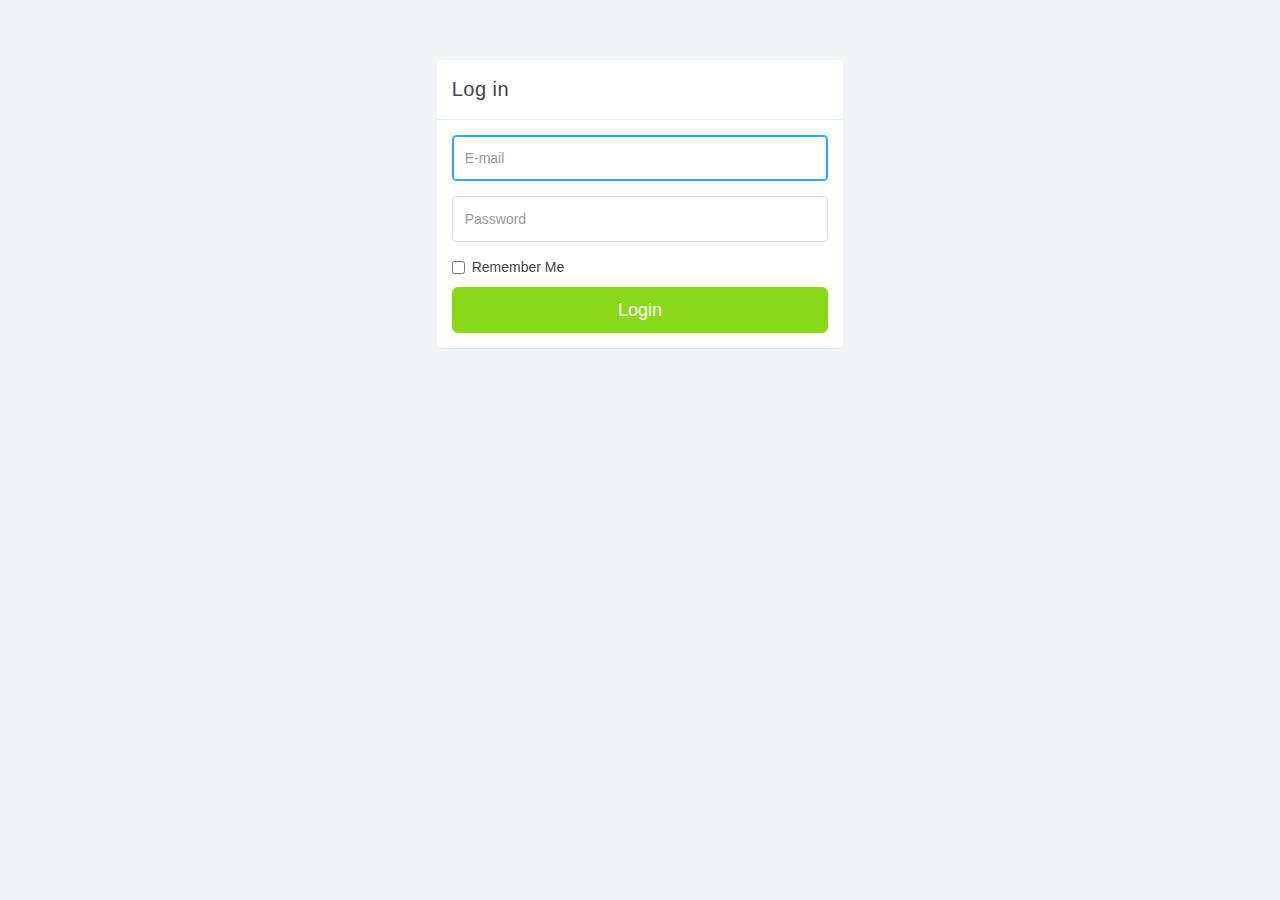
<file: index2.html>
<!DOCTYPE html>
<html>
<head>
	<meta charset="utf-8">
	<meta name="viewport" content="width=device-width, initial-scale=1">
	<title>Lumino - Login</title>
	<link href="css/bootstrap.min.css" rel="stylesheet">
	<link href="css/datepicker3.css" rel="stylesheet">
	<link href="css/styles.css" rel="stylesheet">
	<!--[if lt IE 9]>
	<script src="js/html5shiv.js"></script>
	<script src="js/respond.min.js"></script>
	<![endif]-->
</head>
<body>
	<div class="row">
		<div class="col-xs-10 col-xs-offset-1 col-sm-8 col-sm-offset-2 col-md-4 col-md-offset-4">
			<div class="login-panel panel panel-default">
				<div class="panel-heading">Log in</div>
				<div class="panel-body">
					<form action="login_pros.php" method="post">
						<fieldset>
							<div class="form-group">
								<input class="form-control" placeholder="E-mail" name="id" type="text" autofocus="">
							</div>
							<div class="form-group">
								<input class="form-control" placeholder="Password" name="pass" type="password" value="">
							</div>
							<div class="checkbox">
								<label>
									<input name="remember" type="checkbox" value="Remember Me">Remember Me
								</label>
							</div>
							 <button type="submit" class="btn btn-lg btn-success btn-block" name="submit">Login</button>
					</form>
				</div>
			</div>
		</div><!-- /.col-->
	</div><!-- /.row -->	
	

<script src="js/jquery-1.11.1.min.js"></script>
	<script src="js/bootstrap.min.js"></script>
</body>
</html>
</file>
<file: css/styles.css>
body {
  background: #f1f4f7;
  padding-top: 60px;
  font-size: 14px;
  color: #444444;
  font-family: "Montserrat", "Helvetica Neue", Helvetica, Arial, sans-serif; }

p {
  color: #777; }

a, a:hover, a:focus {
  color: #30a5ff; }

h1, h2, h3, h4, h5, h6 {
  color: #444444; }

h1 {
  font-weight: 300;
  font-size: 40px; }

h2 {
  font-weight: 300;
  margin-bottom: 20px; }

h3, h4 {
  font-weight: 300; }

.large {
  font-size: 2em; }

.text-muted {
  color: #c5c7cc; }

.color-gray {
  color: #444444; }

.color-blue {
  color: #30a5ff; }

.color-teal {
  color: #1ebfae; }

.color-orange {
  color: #ffb53e; }

.color-red {
  color: #f9243f; }

.no-padding {
  padding: 0;
  margin: 0; }

.fa-xl {
  font-size: 2em; }

input.form-control {
  border: 1px solid #ddd;
  box-shadow: none;
  height: 46px; }

.bootstrap-table input.form-control {
  height: 34px; }

.input-group-btn .btn {
  height: 46px; }

.form-control:focus {
  border: 1px solid #30a5ff;
  outline: 0;
  box-shadow: inset 0px 0px 0px 1px #30a5ff; }

.has-success .form-control, .has-success .form-control:focus {
  border: 1px solid #8ad919; }

.has-warning .form-control, .has-warning .form-control:focus {
  border: 1px solid #ffb53e; }

.has-error .form-control, .has-error .form-control:focus {
  border: 1px solid #f9243f; }

.navbar-custom {
  background: #222;
  height: 60px; }

.navbar-header .navbar-brand {
  color: #fff;
  font-size: 20px;
  text-transform: uppercase;
  font-weight: 500;
  height: 60px;
  padding-top: 18px; }

.navbar-header .navbar-brand span {
  color: #30a5ff; }

.navbar-toggle {
  background: rgba(255, 255, 255, 0.1);
  padding: 12px;
  margin-top: 10px; }

.navbar-toggle:hover {
  background: rgba(255, 255, 255, 0.05); }

.icon-bar {
  background: #fff; }

.dropdown {
  background: rgba(255, 255, 255, 0.1);
  float: left;
  margin: 10px 8px;
  padding: 0px;
  border-radius: 4px; }

.dropdown a.dropdown-toggle {
  color: #fff;
  height: 40px;
  width: 40px;
  padding-top: 11px;
  padding-left: 9px; }

.dropdown:hover {
  color: #fff;
  background: rgba(255, 255, 255, 0.2); }

.dropdown .label {
  top: -4px;
  left: 22px;
  padding-top: 4px;
  padding-bottom: 4px;
  position: absolute;
  border-radius: 9999px; }

.navbar-top-links li:last-child {
  margin-right: 15px; }

.nav > li > a:hover, .nav > li > a:focus, .nav .open > a, .nav .open > a:hover, .nav .open > a:focus {
  text-decoration: none;
  background-color: rgba(255, 255, 255, 0.2);
  background: none; }

.dropdown-messages {
  border: 1px solid #fff;
  width: 360px;
  background: rgba(255, 255, 255, 0.9);
  color: #444;
  font-size: 0.9em; }

.dropdown-messages img {
  margin: 5px 10px;
  float: left; }

.dropdown-messages .message-body {
  margin: 5px;
  float: left;
  width: 280px; }

.dropdown small {
  color: #999; }

.dropdown em {
  margin: 0 5px; }

.dropdown-menu > li > a {
  padding: 5px 10px; }

.dropdown-menu li .message-body a {
  color: #444; }

.dropdown-menu li a:hover {
  color: #30a5ff;
  text-decoration: none;
  background: none; }

.divider, .clear {
  clear: both; }

.dropdown-alerts {
  border: 1px solid #fff;
  width: 260px;
  background: rgba(255, 255, 255, 0.9);
  color: #444;
  font-size: 0.9em; }

.all-button a {
  text-align: center;
  color: #444;
  font-size: 12px;
  text-transform: uppercase;
  display: block; }

a.btn:hover, button:hover {
  opacity: 0.8; }

a.btn:active, button:active {
  box-shadow: inset 0px 0px 500px rgba(0, 0, 0, 0.1);
  opacity: 1; }

.btn-default, .btn-default:hover, .btn-default:focus, .btn-default:active, .btn-default.active, .open > .dropdown-toggle.btn-default, .btn-default.disabled, .btn-default[disabled], fieldset[disabled] .btn-default, .btn-default.disabled:hover, .btn-default[disabled]:hover, fieldset[disabled] .btn-default:hover, .btn-default.disabled:focus, .btn-default[disabled]:focus, fieldset[disabled] .btn-default:focus, .btn-default.disabled:active, .btn-default[disabled]:active, fieldset[disabled] .btn-default:active, .btn-default.disabled.active, .btn-default[disabled].active, fieldset[disabled] .btn-default.active {
  background-color: #e9ecf2;
  border-color: #e9ecf2;
  color: #1b3548; }

.btn-primary, .btn-primary:hover, .btn-primary:focus, .btn-primary:active, .btn-primary.active, .open > .dropdown-toggle.btn-primary, .btn-primary.disabled, .btn-primary[disabled], fieldset[disabled] .btn-primary, .btn-primary.disabled:hover, .btn-primary[disabled]:hover, fieldset[disabled] .btn-primary:hover, .btn-primary.disabled:focus, .btn-primary[disabled]:focus, fieldset[disabled] .btn-primary:focus, .btn-primary.disabled:active, .btn-primary[disabled]:active, fieldset[disabled] .btn-primary:active, .btn-primary.disabled.active, .btn-primary[disabled].active, fieldset[disabled] .btn-primary.active {
  background-color: #30a5ff;
  border-color: #30a5ff; }

.btn-success, .btn-success:hover, .btn-success:focus, .btn-success:active, .btn-success.active, .open > .dropdown-toggle.btn-success, .btn-success.disabled, .btn-success[disabled], fieldset[disabled] .btn-success, .btn-success.disabled:hover, .btn-success[disabled]:hover, fieldset[disabled] .btn-success:hover, .btn-success.disabled:focus, .btn-success[disabled]:focus, fieldset[disabled] .btn-success:focus, .btn-success.disabled:active, .btn-success[disabled]:active, fieldset[disabled] .btn-success:active, .btn-success.disabled.active, .btn-success[disabled].active, fieldset[disabled] .btn-success.active {
  background-color: #8ad919;
  border-color: #8ad919; }

.btn-warning, .btn-warning:hover, .btn-warning:focus, .btn-warning:active, .btn-warning.active, .open > .dropdown-toggle.btn-warning, .btn-warning.disabled, .btn-warning[disabled], fieldset[disabled] .btn-warning, .btn-warning.disabled:hover, .btn-warning[disabled]:hover, fieldset[disabled] .btn-warning:hover, .btn-warning.disabled:focus, .btn-warning[disabled]:focus, fieldset[disabled] .btn-warning:focus, .btn-warning.disabled:active, .btn-warning[disabled]:active, fieldset[disabled] .btn-warning:active, .btn-warning.disabled.active, .btn-warning[disabled].active, fieldset[disabled] .btn-warning.active {
  background-color: #ffb53e;
  border-color: #ffb53e; }

.btn-danger, .btn-danger:hover, .btn-danger:focus, .btn-danger:active, .btn-danger.active, .open > .dropdown-toggle.btn-danger, .btn-danger.disabled, .btn-danger[disabled], fieldset[disabled] .btn-danger, .btn-danger.disabled:hover, .btn-danger[disabled]:hover, fieldset[disabled] .btn-danger:hover, .btn-danger.disabled:focus, .btn-danger[disabled]:focus, fieldset[disabled] .btn-danger:focus, .btn-danger.disabled:active, .btn-danger[disabled]:active, fieldset[disabled] .btn-danger:active, .btn-danger.disabled.active, .btn-danger[disabled].active, fieldset[disabled] .btn-danger.active {
  background-color: #f9243f;
  border-color: #f9243f; }

.btn-link, .page-link, .text-primary {
  color: #30a5ff !important; }

.btn-link:focus, .btn-link:hover, .page-link:focus, .page-link:hover, a.text-primary:focus, a.text-primary:hover {
  color: #50b3ff !important; }

.bg-primary {
  color: #1b3548;
  background-color: #e9ecf2; }

a.bg-primary:hover {
  background-color: #e9ecf2; }

.bg-success, .bg-green {
  color: #fff;
  background-color: #8ad919; }

a.bg-success:hover, a.bg-green:hover {
  background-color: #8ad919; }

.bg-success a, .bg-green a {
  color: rgba(255, 255, 255, 0.75); }

.bg-teal {
  color: #fff;
  background-color: #1ebfae; }

a.bg-teal:hover {
  background-color: #1ebfae; }

.bg-teal a {
  color: rgba(255, 255, 255, 0.75); }

.bg-info, .bg-blue {
  color: #fff;
  background-color: #30a5ff; }

a.bg-info:hover, a.bg-blue:hover {
  background-color: #30a5ff; }

.bg-info a, .bg-blue a {
  color: rgba(255, 255, 255, 0.75); }

.bg-warning, .bg-orange {
  color: #fff;
  background-color: #ffb53e; }

a.bg-warning:hover, a.bg-orange:hover {
  background-color: #ffb53e; }

.bg-warning a, .bg-orange a {
  color: rgba(255, 255, 255, 0.75); }

.bg-danger, .bg-red {
  color: #fff;
  background-color: #f9243f; }

a.bg-danger:hover, a.bg-red:hover {
  background-color: #f9243f; }

.bg-danger a, .bg-red a {
  color: rgba(255, 255, 255, 0.75); }

a.label:hover, a.label:focus {
  color: #fff;
  text-decoration: none;
  cursor: pointer; }

.label:empty {
  display: none; }

.btn .label {
  position: relative;
  top: -1px; }

.label-default {
  background-color: #777; }

.label-default[href]:hover, .label-default[href]:focus {
  background-color: #5e5e5e; }

.label-primary {
  color: #1b3548;
  background-color: #e9ecf2; }

.label-primary[href]:hover, .label-primary[href]:focus {
  background-color: #e9ecf2; }

.label-success {
  background-color: #8ad919; }

.label-success[href]:hover, .label-success[href]:focus {
  background-color: #8ad919; }

.label-info {
  background-color: #30a5ff; }

.label-info[href]:hover, .label-info[href]:focus {
  background-color: #30a5ff; }

.label-warning {
  background-color: #ffb53e; }

.label-warning[href]:hover, .label-warning[href]:focus {
  background-color: #ec971f; }

.label-danger {
  background-color: #f9243f; }

.label-danger[href]:hover, .label-danger[href]:focus {
  background-color: #f9243f; }

.panel {
  border: 0; }

.panel-container {
  padding-top: 20px; }

.panel-heading .fa-toggle-up, .panel-heading .fa-toggle-down {
  font-size: 17px; }

.panel-primary > .panel-heading {
  background-color: #30a5ff;
  color: #fff;
  border: none; }

.panel-success > .panel-heading {
  background-color: #8ad919;
  color: #fff;
  border: none; }

.panel-info > .panel-heading {
  background-color: #30a5ff;
  color: #fff;
  border: none; }

.panel-warning > .panel-heading {
  background-color: #ffb53e;
  color: #fff;
  border: none; }

.panel-danger > .panel-heading {
  background-color: #f9243f;
  color: #fff;
  border: none; }

.panel-primary .panel-settings, .panel-primary .panel-toggle, .panel-success .panel-settings, .panel-success .panel-toggle, .panel-info .panel-settings, .panel-info .panel-toggle, .panel-warning .panel-settings, .panel-warning .panel-toggle, .panel-danger .panel-settings, .panel-danger .panel-toggle {
  border: none;
  color: #fff;
  background-color: rgba(255, 255, 255, 0.2); }

.panel-primary .panel-settings:hover, .panel-primary .panel-toggle:hover, .panel-success .panel-settings:hover, .panel-success .panel-toggle:hover, .panel-info .panel-settings:hover, .panel-info .panel-toggle:hover, .panel-warning .panel-settings:hover, .panel-warning .panel-toggle:hover, .panel-danger .panel-settings:hover, .panel-danger .panel-toggle:hover {
  border: none;
  color: #fff;
  background-color: rgba(255, 255, 255, 0.4); }

.panel-blue {
  background: #30a5ff;
  color: #fff; }

.panel-teal {
  background: #1ebfae;
  color: #fff; }

.panel-orange {
  background: #ffb53e;
  color: #fff; }

.panel-red {
  background: #f9243f;
  color: #fff; }

.dark-overlay {
  background: rgba(0, 0, 0, 0.05); }

.panel-blue p, .panel-teal p, .panel-orange p, .panel-red p {
  color: rgba(255, 255, 255, 0.75); }

.panel-heading {
  font-size: 20px;
  font-weight: 300;
  letter-spacing: 0.025em;
  height: 60px;
  line-height: 38px; }

.panel-default .panel-heading {
  background: #fff;
  border-bottom: 1px solid #e9ecf2;
  color: #444444; }

.panel-footer {
  background: #fff;
  border-top: 1px solid #e9ecf2; }

.panel-widget {
  padding: 10px 0;
  position: relative;
  box-shadow: none;
  border-radius: 0;
  background: none;
  text-align: center;
  color: #333; }

.panel-widget .panel-footer {
  border: 0;
  text-align: center; }

.panel-footer .input-group {
  padding: 0px;
  margin: 0 -5px; }

.panel-footer .input-group-btn:last-child > .btn, .panel-footer .input-group-btn:last-child > .btn-group {
  margin: 0; }

.panel-widget .panel-footer a {
  color: #999; }

.panel-widget .panel-footer a:hover {
  color: #666;
  text-decoration: none; }

.panel-widget .text-muted {
  margin-top: -6px;
  text-transform: uppercase;
  font-weight: bold;
  font-size: 0.8em; }

.panel-widget .large {
  color: #373b45;
  font-size: 3em; }

.panel-settings {
  list-style: none;
  padding: 0;
  margin: 0; }

.panel-settings .dropdown a.dropdown-toggle, .panel-settings a {
  padding: 0;
  background: none;
  color: #7c7c7c; }

.panel-settings a, .panel-toggle {
  width: 40px;
  padding: 2px 0 0 0; }

.panel-settings:hover, .panel-toggle:hover, .panel-settings .dropdown a.dropdown-toggle:hover, .panel-settings:active, .panel-toggle:active, .panel-settings .dropdown a.dropdown-toggle:active, .panel-settings:focus, .panel-toggle:focus, .panel-settings .dropdown a.dropdown-toggle:focus {
  background: #f1f4f7;
  color: #444444; }

.panel-settings, .panel-toggle {
  display: inline-block;
  margin: -1px -5px 0 15px !important;
  border-radius: 4px;
  text-align: center;
  border: 1px solid #e9ecf2;
  color: #7c7c7c;
  background: #fff;
  width: 42px; }

.panel-settings {
  width: 42px;
  border-top-right-radius: 4px;
  border-bottom-right-radius: 4px; }

.panel-settings li.dropdown {
  margin: 0;
  padding: 0; }

.dropdown-settings {
  border: 1px solid #fff;
  width: 220px;
  font-size: 0.9em;
  padding: 0; }

.dropdown-settings li {
  list-style: none;
  padding: 0 10px;
  width: 220px;
  height: 26px;
  line-height: 26px; }

.dropdown-settings .divider {
  margin: 7px 0; }

.dropdown-settings li a {
  padding: 0;
  margin: 0;
  display: inline-block;
  width: 100%;
  color: #444444; }

.clickable {
  cursor: pointer; }

.panel-heading span {
  margin: 0px;
  font-size: 14px; }

.panel-button-tab-right {
  margin-left: 4px !important;
  border-top-left-radius: 0;
  border-bottom-left-radius: 0; }

.panel-button-tab-left {
  border-top-right-radius: 0;
  border-bottom-right-radius: 0; }

.border-top {
  border-top: 1px solid #dadbda; }

.border-right {
  border-right: 1px solid #dadbda; }

.border-bottom {
  border-bottom: 1px solid #dadbda; }

.border-left {
  border-left: 1px solid #dadbda; }

.panel .border-top, .panel .border-right, .panel .border-bottom, .panel .border-left {
  border-color: #e9ecf2; }

.article {
  padding: 10px 0; }

.article:first-child {
  padding: 0 0 10px 0; }

.article h4 {
  margin-bottom: 10px; }

.article .date {
  text-align: center;
  margin: 5px auto;
  display: block; }

.article .date .text-muted {
  margin-top: -5px; }

.timeline {
  list-style: none;
  padding: 20px 0 20px;
  position: relative; }

.timeline:before {
  top: 0;
  bottom: 0;
  position: absolute;
  content: " ";
  width: 2px;
  background-color: #e9ecf2;
  left: 25px;
  margin-right: -1.5px; }

.timeline > li {
  margin-bottom: 20px;
  position: relative; }

.timeline > li:before, .timeline > li:after {
  content: " ";
  display: table; }

.timeline > li:after {
  clear: both; }

.timeline > li > .timeline-panel {
  width: calc( 100% - 65px );
  float: right;
  border: 1px solid #edeeed;
  border-radius: 2px;
  padding: 10px 20px;
  position: relative;
  box-shadow: none; }

.timeline > li > .timeline-panel:before {
  position: absolute;
  top: 26px;
  left: -11px;
  display: inline-block;
  border-top: 11px solid transparent;
  border-right: 11px solid #edeeed;
  border-left: 0 solid #edeeed;
  border-bottom: 11px solid transparent;
  content: " "; }

.timeline > li > .timeline-panel:after {
  position: absolute;
  top: 27px;
  left: -10px;
  display: inline-block;
  border-top: 10px solid transparent;
  border-right: 10px solid #fff;
  border-left: 0 solid #fff;
  border-bottom: 10px solid transparent;
  content: " "; }

.timeline > li > .timeline-badge {
  color: #fff;
  width: 46px;
  height: 46px;
  line-height: 51px;
  font-size: 1.4em;
  text-align: center;
  position: absolute;
  top: 16px;
  left: 0px;
  margin-right: -25px;
  background-color: #999999;
  z-index: 100;
  border-radius: 9999px; }

.timeline-badge.primary {
  background-color: #30a5ff !important; }

.timeline-badge.success {
  background-color: #8ad919 !important; }

.timeline-badge.warning {
  background-color: #ffb53e !important; }

.timeline-badge.danger {
  background-color: #f9243f !important; }

.timeline-badge.info {
  background-color: #30a5ff !important; }

.progress {
  height: 12px;
  margin-bottom: 20px;
  overflow: hidden;
  background-color: #f2f3f2;
  border-radius: 4px;
  -webkit-box-shadow: inset 0 1px 2px rgba(0, 0, 0, 0.1);
  box-shadow: inset 0 1px 2px rgba(0, 0, 0, 0.1); }

.progress-bar {
  float: left;
  width: 0;
  height: 100%;
  font-size: 12px;
  line-height: 20px;
  color: #fff;
  text-align: center;
  background-color: #30a5ff;
  box-shadow: inset 0 -1px 0 rgba(0, 0, 0, 0.1);
  -webkit-transition: width .6s ease;
  transition: width .6s ease; }

.progress-bar-success {
  background-color: #8ad919;
  background-image: none; }

.progress-bar-info, .progress-bar-blue {
  background-color: #30a5ff;
  background-image: none; }

.progress-bar-warning, .progress-bar-orange {
  background-color: #ffb53e;
  background-image: none; }

.progress-bar-danger, .progress-bar-red {
  background-color: #f9243f;
  background-image: none; }

.progress-bar-teal {
  background-color: #1ebfae;
  background-image: none; }

.jumbotron {
  background: #fff;
  border-bottom: 1px solid #e9ecf2;
  color: #444444; }

.panel .tabs {
  margin: 0;
  padding: 0; }

.nav-tabs {
  background: #f2f3f2;
  border: 0; }

.nav-tabs li a:hover {
  background: #fff; }

.nav-tabs li a, .nav-tabs li a:hover, .nav-tabs li.active a, .nav-tabs li.active a:hover {
  border: 0;
  padding: 15px 20px; }

.nav-tabs li.active a {
  color: #30a5ff; }

.nav-tabs li a {
  color: #999; }

.nav-pills {
  padding: 15px;
  padding-bottom: 0; }

.nav-pills li a, .nav-pills li a:hover, .nav-pills li.active a, .nav-pills li.active a:hover {
  border: 0;
  padding: 7px 15px; }

.nav-pills li.active a, .nav-pills li.active a:hover {
  background: #30a5ff; }

.tab-content {
  padding: 15px; }

.navbar {
  border: 0; }

.navbar input {
  border: 0;
  background: #444;
  color: #fff; }

.navbar input:focus {
  color: #fff;
  background: #555;
  border: 1px solid #30a5ff;
  outline: 0;
  box-shadow: inset 0px 0px 0px 1px #30a5ff; }

.user-menu {
  display: inline-block;
  margin-top: 14px;
  margin-right: 10px;
  float: right;
  list-style: none;
  padding: 0; }

.user-menu a {
  color: #fff; }

.user-menu a:hover, .user-menu a:focus {
  text-decoration: none; }

.sidebar {
  display: block;
  padding: 0;
  display: none;
  box-shadow: none;
  background: #fff; }

.sidebar ul {
  margin: 20px 0px; }

.sidebar form {
  padding: 10px 0 0 0;
  margin: 10px 10px 20px 10px; }

@media (min-width: 768px) {
  .sidebar {
    display: block;
    position: fixed;
    top: 60px;
    bottom: 0;
    left: 0;
    z-index: 1000;
    display: block;
    margin: 0;
    padding: 0;
    overflow-x: hidden;
    overflow-y: auto; }

  .navbar-header {
    width: 100%; } }
.sidebar ul.nav a:hover, .sidebar ul.nav li.parent ul li a:hover {
  text-decoration: none;
  background-color: #30a5ff;
  color: #fff; }

.sidebar ul.nav .active a, .sidebar ul.nav li.parent a.active, .sidebar ul.nav .active > a:hover, .sidebar ul.nav li.parent a.active:hover, .sidebar ul.nav .active > a:focus, .sidebar ul.nav li.parent a.active:focus {
  color: #fff;
  background-color: #30a5ff; }

.sidebar ul.nav ul, .sidebar ul.nav ul li {
  list-style: none;
  list-style-type: none; }

.sidebar ul.nav li a {
  height: 50px;
  font-size: 15px;
  line-height: 2em;
  color: #444444; }

.sidebar ul.nav ul.children {
  width: auto;
  padding: 0;
  margin: 0;
  background: #f9f9f9; }

.sidebar ul.nav ul.children li a {
  height: 40px;
  background: #f1f4f7;
  color: #444444; }

.sidebar ul.nav li.current a {
  background-color: #30a5ff;
  color: #fff !important; }

.sidebar ul.nav li.parent ul li a {
  border: none;
  display: block;
  padding-left: 30px;
  line-height: 40px;
  border-radius: 0; }

.sidebar ul.nav li.divider {
  border-bottom: 1px solid rgba(255, 255, 255, 0.1);
  margin: 0px 0; }

.profile-sidebar {
  padding: 10px 0;
  border-bottom: 1px solid #e9ecf2; }

.indicator {
  width: 10px;
  height: 10px;
  display: inline-block;
  border-radius: 9999px;
  margin-right: 5px; }

.profile-userpic img {
  float: left;
  margin: 10px 0px 0px 15px;
  width: 50px;
  height: 50px;
  border-radius: 9999px !important; }

.profile-usertitle {
  float: left;
  text-align: left;
  margin: 10px 0 0 12px; }

.profile-usertitle-name {
  font-size: 20px;
  margin-bottom: 0px; }

.profile-usertitle-status {
  text-transform: uppercase;
  color: #AAA;
  font-size: 12px;
  font-weight: 600;
  margin-bottom: 15px; }

.breadcrumb {
  border-radius: 0;
  padding: 10px 15px 10px 15px;
  background: #e9ecf2;
  margin: 0; }

h1.page-header {
  margin-top: 20px;
  border-bottom: 0; }

.main-chart {
  background: #fff; }

.easypiechart-panel {
  text-align: center;
  padding: 1px 0;
  margin-bottom: 20px; }

.placeholder h2 {
  margin-bottom: 0px; }

.donut {
  width: 100%; }

.easypiechart {
  position: relative;
  text-align: center;
  width: 120px;
  height: 120px;
  margin: 20px auto 10px auto; }

.easypiechart .percent {
  display: block;
  position: absolute;
  font-size: 26px;
  top: 38px;
  width: 120px; }

#easypiechart-blue .percent {
  color: #30a5ff; }

#easypiechart-teal .percent {
  color: #1ebfae; }

#easypiechart-orange .percent {
  color: #ffb53e; }

#easypiechart-red .percent {
  color: #ef4040; }

#calendar, .datepicker-inline {
  width: 100%; }

#calendar table {
  width: 100%; }

.datepicker-switch {
  font-size: 16px;
  height: 46px !important; }

.datepicker table tr td.old, .datepicker table tr td.new {
  color: #c5c7cc; }

.datepicker table tr td {
  padding: 10px !important; }

.datepicker table tr td.active, .datepicker table tr td.active:hover, .datepicker table tr td.active.disabled, .datepicker table tr td.active.disabled:hover, .datepicker table tr td.active:hover, .datepicker table tr td.active:hover:hover, .datepicker table tr td.active.disabled:hover, .datepicker table tr td.active.disabled:hover:hover, .datepicker table tr td.active:focus, .datepicker table tr td.active:hover:focus, .datepicker table tr td.active.disabled:focus, .datepicker table tr td.active.disabled:hover:focus, .datepicker table tr td.active:active, .datepicker table tr td.active:hover:active, .datepicker table tr td.active.disabled:active, .datepicker table tr td.active.disabled:hover:active, .datepicker table tr td.active.active, .datepicker table tr td.active:hover.active, .datepicker table tr td.active.disabled.active, .datepicker table tr td.active.disabled:hover.active, .open .dropdown-toggle.datepicker table tr td.active, .open .dropdown-toggle.datepicker table tr td.active:hover, .open .dropdown-toggle.datepicker table tr td.active.disabled, .open .dropdown-toggle.datepicker table tr td.active.disabled:hover {
  color: #ffffff;
  background-color: #30a5ff;
  text-shadow: none;
  border-color: #285e8e; }

.datepicker table tr td span:hover, .datepicker thead tr:first-child th:hover, .datepicker tfoot tr th:hover, .datepicker table tr td.day:hover, .datepicker table tr td.day.focused {
  background: rgba(0, 0, 0, 0.05); }

.todo-list {
  padding: 0;
  margin: -15px;
  background: #fff;
  color: #444444; }

.todo-list .checkbox input[type=checkbox] {
  margin: 0; }

.todo-list .checkbox {
  display: inline-block;
  margin: 0px; }

.panel-body input[type=checkbox]:checked + label {
  text-decoration: line-through;
  color: #777; }

.todo-list-item {
  list-style: none;
  line-height: 0.9;
  padding: 14px 15px 8px 15px; }

.todo-list-item:hover, a.todo-list-item:focus {
  text-decoration: none;
  background-color: #f6f6f6; }

.todo-list .fa-trash {
  color: #444444; }

.todo-list .fa-trash:hover {
  color: #ef4040; }

.chat .panel-body ul {
  list-style: none;
  margin: -15px;
  padding: 15px; }

.chat .panel-body ul li {
  margin-bottom: 10px;
  padding: 15px 5px;
  border-bottom: 1px solid #e9ecf2; }

.chat ul li.left .chat-body {
  margin-left: 80px; }

.chat ul li.right .chat-body {
  margin-right: 80px; }

.chat ul li .chat-body p {
  margin: 0; }

.chat .panel-body {
  overflow-y: scroll;
  height: 300px; }

.chat-body small {
  margin-left: 5px; }

.table {
  background: #fff; }

.fixed-table-container {
  border: 1px solid #e9ecf2; }

.fixed-table-container thead th {
  background: #f7f7f8;
  border-color: #ddd;
  color: #444444;
  font-weight: 300;
  font-size: 16px; }

.fixed-table-container tbody td {
  border: 1px solid #e9ecf2; }

.fixed-table-container tbody td:last-child {
  border-right: none; }

.table > thead > tr > th {
  border-bottom: 1px solid #e6e7e8;
  vertical-align: middle;
  height: 50px; }

.fixed-table-pagination .pagination {
  margin-top: 10px;
  margin-bottom: 0px; }

.fixed-table-pagination .pagination-detail {
  margin-top: 20px; }
  
p.back-link {
  text-align: center;
  margin-bottom: 20px;
  font-size: 12px;
  text-transform: uppercase; }
</file>
<file: css/datepicker3.css>
/*!
 * Datepicker for Bootstrap
 *
 * Copyright 2012 Stefan Petre
 * Improvements by Andrew Rowls
 * Licensed under the Apache License v2.0
 * http://www.apache.org/licenses/LICENSE-2.0
 *
 */
.datepicker {
  padding: 4px;
  border-radius: 4px;
  direction: ltr;
  /*.dow {
		border-top: 1px solid #ddd !important;
	}*/
}
.datepicker-inline {
  width: 220px;
}
.datepicker.datepicker-rtl {
  direction: rtl;
}
.datepicker.datepicker-rtl table tr td span {
  float: right;
}
.datepicker-dropdown {
  top: 0;
  left: 0;
}
.datepicker-dropdown:before {
  content: '';
  display: inline-block;
  border-left: 7px solid transparent;
  border-right: 7px solid transparent;
  border-bottom: 7px solid #ccc;
  border-top: 0;
  border-bottom-color: rgba(0, 0, 0, 0.2);
  position: absolute;
}
.datepicker-dropdown:after {
  content: '';
  display: inline-block;
  border-left: 6px solid transparent;
  border-right: 6px solid transparent;
  border-bottom: 6px solid #fff;
  border-top: 0;
  position: absolute;
}
.datepicker-dropdown.datepicker-orient-left:before {
  left: 6px;
}
.datepicker-dropdown.datepicker-orient-left:after {
  left: 7px;
}
.datepicker-dropdown.datepicker-orient-right:before {
  right: 6px;
}
.datepicker-dropdown.datepicker-orient-right:after {
  right: 7px;
}
.datepicker-dropdown.datepicker-orient-top:before {
  top: -7px;
}
.datepicker-dropdown.datepicker-orient-top:after {
  top: -6px;
}
.datepicker-dropdown.datepicker-orient-bottom:before {
  bottom: -7px;
  border-bottom: 0;
  border-top: 7px solid #999;
}
.datepicker-dropdown.datepicker-orient-bottom:after {
  bottom: -6px;
  border-bottom: 0;
  border-top: 6px solid #fff;
}
.datepicker > div {
  display: none;
}
.datepicker.days div.datepicker-days {
  display: block;
}
.datepicker.months div.datepicker-months {
  display: block;
}
.datepicker.years div.datepicker-years {
  display: block;
}
.datepicker table {
  margin: 0;
  -webkit-touch-callout: none;
  -webkit-user-select: none;
  -khtml-user-select: none;
  -moz-user-select: none;
  -ms-user-select: none;
  user-select: none;
}
.datepicker table tr td,
.datepicker table tr th {
  text-align: center;
  width: 30px;
  height: 30px;
  border-radius: 4px;
  border: none;
}
.table-striped .datepicker table tr td,
.table-striped .datepicker table tr th {
  background-color: transparent;
}
.datepicker table tr td.day:hover,
.datepicker table tr td.day.focused {
  background: #eeeeee;
  cursor: pointer;
}
.datepicker table tr td.old,
.datepicker table tr td.new {
  color: #999999;
}
.datepicker table tr td.disabled,
.datepicker table tr td.disabled:hover {
  background: none;
  color: #999999;
  cursor: default;
}
.datepicker table tr td.today,
.datepicker table tr td.today:hover,
.datepicker table tr td.today.disabled,
.datepicker table tr td.today.disabled:hover {
  color: #000000;
  background-color: #ffdb99;
  border-color: #ffb733;
}
.datepicker table tr td.today:hover,
.datepicker table tr td.today:hover:hover,
.datepicker table tr td.today.disabled:hover,
.datepicker table tr td.today.disabled:hover:hover,
.datepicker table tr td.today:focus,
.datepicker table tr td.today:hover:focus,
.datepicker table tr td.today.disabled:focus,
.datepicker table tr td.today.disabled:hover:focus,
.datepicker table tr td.today:active,
.datepicker table tr td.today:hover:active,
.datepicker table tr td.today.disabled:active,
.datepicker table tr td.today.disabled:hover:active,
.datepicker table tr td.today.active,
.datepicker table tr td.today:hover.active,
.datepicker table tr td.today.disabled.active,
.datepicker table tr td.today.disabled:hover.active,
.open .dropdown-toggle.datepicker table tr td.today,
.open .dropdown-toggle.datepicker table tr td.today:hover,
.open .dropdown-toggle.datepicker table tr td.today.disabled,
.open .dropdown-toggle.datepicker table tr td.today.disabled:hover {
  color: #000000;
  background-color: #ffcd70;
  border-color: #f59e00;
}
.datepicker table tr td.today:active,
.datepicker table tr td.today:hover:active,
.datepicker table tr td.today.disabled:active,
.datepicker table tr td.today.disabled:hover:active,
.datepicker table tr td.today.active,
.datepicker table tr td.today:hover.active,
.datepicker table tr td.today.disabled.active,
.datepicker table tr td.today.disabled:hover.active,
.open .dropdown-toggle.datepicker table tr td.today,
.open .dropdown-toggle.datepicker table tr td.today:hover,
.open .dropdown-toggle.datepicker table tr td.today.disabled,
.open .dropdown-toggle.datepicker table tr td.today.disabled:hover {
  background-image: none;
}
.datepicker table tr td.today.disabled,
.datepicker table tr td.today:hover.disabled,
.datepicker table tr td.today.disabled.disabled,
.datepicker table tr td.today.disabled:hover.disabled,
.datepicker table tr td.today[disabled],
.datepicker table tr td.today:hover[disabled],
.datepicker table tr td.today.disabled[disabled],
.datepicker table tr td.today.disabled:hover[disabled],
fieldset[disabled] .datepicker table tr td.today,
fieldset[disabled] .datepicker table tr td.today:hover,
fieldset[disabled] .datepicker table tr td.today.disabled,
fieldset[disabled] .datepicker table tr td.today.disabled:hover,
.datepicker table tr td.today.disabled:hover,
.datepicker table tr td.today:hover.disabled:hover,
.datepicker table tr td.today.disabled.disabled:hover,
.datepicker table tr td.today.disabled:hover.disabled:hover,
.datepicker table tr td.today[disabled]:hover,
.datepicker table tr td.today:hover[disabled]:hover,
.datepicker table tr td.today.disabled[disabled]:hover,
.datepicker table tr td.today.disabled:hover[disabled]:hover,
fieldset[disabled] .datepicker table tr td.today:hover,
fieldset[disabled] .datepicker table tr td.today:hover:hover,
fieldset[disabled] .datepicker table tr td.today.disabled:hover,
fieldset[disabled] .datepicker table tr td.today.disabled:hover:hover,
.datepicker table tr td.today.disabled:focus,
.datepicker table tr td.today:hover.disabled:focus,
.datepicker table tr td.today.disabled.disabled:focus,
.datepicker table tr td.today.disabled:hover.disabled:focus,
.datepicker table tr td.today[disabled]:focus,
.datepicker table tr td.today:hover[disabled]:focus,
.datepicker table tr td.today.disabled[disabled]:focus,
.datepicker table tr td.today.disabled:hover[disabled]:focus,
fieldset[disabled] .datepicker table tr td.today:focus,
fieldset[disabled] .datepicker table tr td.today:hover:focus,
fieldset[disabled] .datepicker table tr td.today.disabled:focus,
fieldset[disabled] .datepicker table tr td.today.disabled:hover:focus,
.datepicker table tr td.today.disabled:active,
.datepicker table tr td.today:hover.disabled:active,
.datepicker table tr td.today.disabled.disabled:active,
.datepicker table tr td.today.disabled:hover.disabled:active,
.datepicker table tr td.today[disabled]:active,
.datepicker table tr td.today:hover[disabled]:active,
.datepicker table tr td.today.disabled[disabled]:active,
.datepicker table tr td.today.disabled:hover[disabled]:active,
fieldset[disabled] .datepicker table tr td.today:active,
fieldset[disabled] .datepicker table tr td.today:hover:active,
fieldset[disabled] .datepicker table tr td.today.disabled:active,
fieldset[disabled] .datepicker table tr td.today.disabled:hover:active,
.datepicker table tr td.today.disabled.active,
.datepicker table tr td.today:hover.disabled.active,
.datepicker table tr td.today.disabled.disabled.active,
.datepicker table tr td.today.disabled:hover.disabled.active,
.datepicker table tr td.today[disabled].active,
.datepicker table tr td.today:hover[disabled].active,
.datepicker table tr td.today.disabled[disabled].active,
.datepicker table tr td.today.disabled:hover[disabled].active,
fieldset[disabled] .datepicker table tr td.today.active,
fieldset[disabled] .datepicker table tr td.today:hover.active,
fieldset[disabled] .datepicker table tr td.today.disabled.active,
fieldset[disabled] .datepicker table tr td.today.disabled:hover.active {
  background-color: #ffdb99;
  border-color: #ffb733;
}
.datepicker table tr td.today:hover:hover {
  color: #000;
}
.datepicker table tr td.today.active:hover {
  color: #fff;
}
.datepicker table tr td.range,
.datepicker table tr td.range:hover,
.datepicker table tr td.range.disabled,
.datepicker table tr td.range.disabled:hover {
  background: #eeeeee;
  border-radius: 0;
}
.datepicker table tr td.range.today,
.datepicker table tr td.range.today:hover,
.datepicker table tr td.range.today.disabled,
.datepicker table tr td.range.today.disabled:hover {
  color: #000000;
  background-color: #f7ca77;
  border-color: #f1a417;
  border-radius: 0;
}
.datepicker table tr td.range.today:hover,
.datepicker table tr td.range.today:hover:hover,
.datepicker table tr td.range.today.disabled:hover,
.datepicker table tr td.range.today.disabled:hover:hover,
.datepicker table tr td.range.today:focus,
.datepicker table tr td.range.today:hover:focus,
.datepicker table tr td.range.today.disabled:focus,
.datepicker table tr td.range.today.disabled:hover:focus,
.datepicker table tr td.range.today:active,
.datepicker table tr td.range.today:hover:active,
.datepicker table tr td.range.today.disabled:active,
.datepicker table tr td.range.today.disabled:hover:active,
.datepicker table tr td.range.today.active,
.datepicker table tr td.range.today:hover.active,
.datepicker table tr td.range.today.disabled.active,
.datepicker table tr td.range.today.disabled:hover.active,
.open .dropdown-toggle.datepicker table tr td.range.today,
.open .dropdown-toggle.datepicker table tr td.range.today:hover,
.open .dropdown-toggle.datepicker table tr td.range.today.disabled,
.open .dropdown-toggle.datepicker table tr td.range.today.disabled:hover {
  color: #000000;
  background-color: #f4bb51;
  border-color: #bf800c;
}
.datepicker table tr td.range.today:active,
.datepicker table tr td.range.today:hover:active,
.datepicker table tr td.range.today.disabled:active,
.datepicker table tr td.range.today.disabled:hover:active,
.datepicker table tr td.range.today.active,
.datepicker table tr td.range.today:hover.active,
.datepicker table tr td.range.today.disabled.active,
.datepicker table tr td.range.today.disabled:hover.active,
.open .dropdown-toggle.datepicker table tr td.range.today,
.open .dropdown-toggle.datepicker table tr td.range.today:hover,
.open .dropdown-toggle.datepicker table tr td.range.today.disabled,
.open .dropdown-toggle.datepicker table tr td.range.today.disabled:hover {
  background-image: none;
}
.datepicker table tr td.range.today.disabled,
.datepicker table tr td.range.today:hover.disabled,
.datepicker table tr td.range.today.disabled.disabled,
.datepicker table tr td.range.today.disabled:hover.disabled,
.datepicker table tr td.range.today[disabled],
.datepicker table tr td.range.today:hover[disabled],
.datepicker table tr td.range.today.disabled[disabled],
.datepicker table tr td.range.today.disabled:hover[disabled],
fieldset[disabled] .datepicker table tr td.range.today,
fieldset[disabled] .datepicker table tr td.range.today:hover,
fieldset[disabled] .datepicker table tr td.range.today.disabled,
fieldset[disabled] .datepicker table tr td.range.today.disabled:hover,
.datepicker table tr td.range.today.disabled:hover,
.datepicker table tr td.range.today:hover.disabled:hover,
.datepicker table tr td.range.today.disabled.disabled:hover,
.datepicker table tr td.range.today.disabled:hover.disabled:hover,
.datepicker table tr td.range.today[disabled]:hover,
.datepicker table tr td.range.today:hover[disabled]:hover,
.datepicker table tr td.range.today.disabled[disabled]:hover,
.datepicker table tr td.range.today.disabled:hover[disabled]:hover,
fieldset[disabled] .datepicker table tr td.range.today:hover,
fieldset[disabled] .datepicker table tr td.range.today:hover:hover,
fieldset[disabled] .datepicker table tr td.range.today.disabled:hover,
fieldset[disabled] .datepicker table tr td.range.today.disabled:hover:hover,
.datepicker table tr td.range.today.disabled:focus,
.datepicker table tr td.range.today:hover.disabled:focus,
.datepicker table tr td.range.today.disabled.disabled:focus,
.datepicker table tr td.range.today.disabled:hover.disabled:focus,
.datepicker table tr td.range.today[disabled]:focus,
.datepicker table tr td.range.today:hover[disabled]:focus,
.datepicker table tr td.range.today.disabled[disabled]:focus,
.datepicker table tr td.range.today.disabled:hover[disabled]:focus,
fieldset[disabled] .datepicker table tr td.range.today:focus,
fieldset[disabled] .datepicker table tr td.range.today:hover:focus,
fieldset[disabled] .datepicker table tr td.range.today.disabled:focus,
fieldset[disabled] .datepicker table tr td.range.today.disabled:hover:focus,
.datepicker table tr td.range.today.disabled:active,
.datepicker table tr td.range.today:hover.disabled:active,
.datepicker table tr td.range.today.disabled.disabled:active,
.datepicker table tr td.range.today.disabled:hover.disabled:active,
.datepicker table tr td.range.today[disabled]:active,
.datepicker table tr td.range.today:hover[disabled]:active,
.datepicker table tr td.range.today.disabled[disabled]:active,
.datepicker table tr td.range.today.disabled:hover[disabled]:active,
fieldset[disabled] .datepicker table tr td.range.today:active,
fieldset[disabled] .datepicker table tr td.range.today:hover:active,
fieldset[disabled] .datepicker table tr td.range.today.disabled:active,
fieldset[disabled] .datepicker table tr td.range.today.disabled:hover:active,
.datepicker table tr td.range.today.disabled.active,
.datepicker table tr td.range.today:hover.disabled.active,
.datepicker table tr td.range.today.disabled.disabled.active,
.datepicker table tr td.range.today.disabled:hover.disabled.active,
.datepicker table tr td.range.today[disabled].active,
.datepicker table tr td.range.today:hover[disabled].active,
.datepicker table tr td.range.today.disabled[disabled].active,
.datepicker table tr td.range.today.disabled:hover[disabled].active,
fieldset[disabled] .datepicker table tr td.range.today.active,
fieldset[disabled] .datepicker table tr td.range.today:hover.active,
fieldset[disabled] .datepicker table tr td.range.today.disabled.active,
fieldset[disabled] .datepicker table tr td.range.today.disabled:hover.active {
  background-color: #f7ca77;
  border-color: #f1a417;
}
.datepicker table tr td.selected,
.datepicker table tr td.selected:hover,
.datepicker table tr td.selected.disabled,
.datepicker table tr td.selected.disabled:hover {
  color: #ffffff;
  background-color: #999999;
  border-color: #555555;
  text-shadow: 0 -1px 0 rgba(0, 0, 0, 0.25);
}
.datepicker table tr td.selected:hover,
.datepicker table tr td.selected:hover:hover,
.datepicker table tr td.selected.disabled:hover,
.datepicker table tr td.selected.disabled:hover:hover,
.datepicker table tr td.selected:focus,
.datepicker table tr td.selected:hover:focus,
.datepicker table tr td.selected.disabled:focus,
.datepicker table tr td.selected.disabled:hover:focus,
.datepicker table tr td.selected:active,
.datepicker table tr td.selected:hover:active,
.datepicker table tr td.selected.disabled:active,
.datepicker table tr td.selected.disabled:hover:active,
.datepicker table tr td.selected.active,
.datepicker table tr td.selected:hover.active,
.datepicker table tr td.selected.disabled.active,
.datepicker table tr td.selected.disabled:hover.active,
.open .dropdown-toggle.datepicker table tr td.selected,
.open .dropdown-toggle.datepicker table tr td.selected:hover,
.open .dropdown-toggle.datepicker table tr td.selected.disabled,
.open .dropdown-toggle.datepicker table tr td.selected.disabled:hover {
  color: #ffffff;
  background-color: #858585;
  border-color: #373737;
}
.datepicker table tr td.selected:active,
.datepicker table tr td.selected:hover:active,
.datepicker table tr td.selected.disabled:active,
.datepicker table tr td.selected.disabled:hover:active,
.datepicker table tr td.selected.active,
.datepicker table tr td.selected:hover.active,
.datepicker table tr td.selected.disabled.active,
.datepicker table tr td.selected.disabled:hover.active,
.open .dropdown-toggle.datepicker table tr td.selected,
.open .dropdown-toggle.datepicker table tr td.selected:hover,
.open .dropdown-toggle.datepicker table tr td.selected.disabled,
.open .dropdown-toggle.datepicker table tr td.selected.disabled:hover {
  background-image: none;
}
.datepicker table tr td.selected.disabled,
.datepicker table tr td.selected:hover.disabled,
.datepicker table tr td.selected.disabled.disabled,
.datepicker table tr td.selected.disabled:hover.disabled,
.datepicker table tr td.selected[disabled],
.datepicker table tr td.selected:hover[disabled],
.datepicker table tr td.selected.disabled[disabled],
.datepicker table tr td.selected.disabled:hover[disabled],
fieldset[disabled] .datepicker table tr td.selected,
fieldset[disabled] .datepicker table tr td.selected:hover,
fieldset[disabled] .datepicker table tr td.selected.disabled,
fieldset[disabled] .datepicker table tr td.selected.disabled:hover,
.datepicker table tr td.selected.disabled:hover,
.datepicker table tr td.selected:hover.disabled:hover,
.datepicker table tr td.selected.disabled.disabled:hover,
.datepicker table tr td.selected.disabled:hover.disabled:hover,
.datepicker table tr td.selected[disabled]:hover,
.datepicker table tr td.selected:hover[disabled]:hover,
.datepicker table tr td.selected.disabled[disabled]:hover,
.datepicker table tr td.selected.disabled:hover[disabled]:hover,
fieldset[disabled] .datepicker table tr td.selected:hover,
fieldset[disabled] .datepicker table tr td.selected:hover:hover,
fieldset[disabled] .datepicker table tr td.selected.disabled:hover,
fieldset[disabled] .datepicker table tr td.selected.disabled:hover:hover,
.datepicker table tr td.selected.disabled:focus,
.datepicker table tr td.selected:hover.disabled:focus,
.datepicker table tr td.selected.disabled.disabled:focus,
.datepicker table tr td.selected.disabled:hover.disabled:focus,
.datepicker table tr td.selected[disabled]:focus,
.datepicker table tr td.selected:hover[disabled]:focus,
.datepicker table tr td.selected.disabled[disabled]:focus,
.datepicker table tr td.selected.disabled:hover[disabled]:focus,
fieldset[disabled] .datepicker table tr td.selected:focus,
fieldset[disabled] .datepicker table tr td.selected:hover:focus,
fieldset[disabled] .datepicker table tr td.selected.disabled:focus,
fieldset[disabled] .datepicker table tr td.selected.disabled:hover:focus,
.datepicker table tr td.selected.disabled:active,
.datepicker table tr td.selected:hover.disabled:active,
.datepicker table tr td.selected.disabled.disabled:active,
.datepicker table tr td.selected.disabled:hover.disabled:active,
.datepicker table tr td.selected[disabled]:active,
.datepicker table tr td.selected:hover[disabled]:active,
.datepicker table tr td.selected.disabled[disabled]:active,
.datepicker table tr td.selected.disabled:hover[disabled]:active,
fieldset[disabled] .datepicker table tr td.selected:active,
fieldset[disabled] .datepicker table tr td.selected:hover:active,
fieldset[disabled] .datepicker table tr td.selected.disabled:active,
fieldset[disabled] .datepicker table tr td.selected.disabled:hover:active,
.datepicker table tr td.selected.disabled.active,
.datepicker table tr td.selected:hover.disabled.active,
.datepicker table tr td.selected.disabled.disabled.active,
.datepicker table tr td.selected.disabled:hover.disabled.active,
.datepicker table tr td.selected[disabled].active,
.datepicker table tr td.selected:hover[disabled].active,
.datepicker table tr td.selected.disabled[disabled].active,
.datepicker table tr td.selected.disabled:hover[disabled].active,
fieldset[disabled] .datepicker table tr td.selected.active,
fieldset[disabled] .datepicker table tr td.selected:hover.active,
fieldset[disabled] .datepicker table tr td.selected.disabled.active,
fieldset[disabled] .datepicker table tr td.selected.disabled:hover.active {
  background-color: #999999;
  border-color: #555555;
}
.datepicker table tr td.active,
.datepicker table tr td.active:hover,
.datepicker table tr td.active.disabled,
.datepicker table tr td.active.disabled:hover {
  color: #ffffff;
  background-color: #428bca;
  border-color: #357ebd;
  text-shadow: 0 -1px 0 rgba(0, 0, 0, 0.25);
}
.datepicker table tr td.active:hover,
.datepicker table tr td.active:hover:hover,
.datepicker table tr td.active.disabled:hover,
.datepicker table tr td.active.disabled:hover:hover,
.datepicker table tr td.active:focus,
.datepicker table tr td.active:hover:focus,
.datepicker table tr td.active.disabled:focus,
.datepicker table tr td.active.disabled:hover:focus,
.datepicker table tr td.active:active,
.datepicker table tr td.active:hover:active,
.datepicker table tr td.active.disabled:active,
.datepicker table tr td.active.disabled:hover:active,
.datepicker table tr td.active.active,
.datepicker table tr td.active:hover.active,
.datepicker table tr td.active.disabled.active,
.datepicker table tr td.active.disabled:hover.active,
.open .dropdown-toggle.datepicker table tr td.active,
.open .dropdown-toggle.datepicker table tr td.active:hover,
.open .dropdown-toggle.datepicker table tr td.active.disabled,
.open .dropdown-toggle.datepicker table tr td.active.disabled:hover {
  color: #ffffff;
  background-color: #3276b1;
  border-color: #285e8e;
}
.datepicker table tr td.active:active,
.datepicker table tr td.active:hover:active,
.datepicker table tr td.active.disabled:active,
.datepicker table tr td.active.disabled:hover:active,
.datepicker table tr td.active.active,
.datepicker table tr td.active:hover.active,
.datepicker table tr td.active.disabled.active,
.datepicker table tr td.active.disabled:hover.active,
.open .dropdown-toggle.datepicker table tr td.active,
.open .dropdown-toggle.datepicker table tr td.active:hover,
.open .dropdown-toggle.datepicker table tr td.active.disabled,
.open .dropdown-toggle.datepicker table tr td.active.disabled:hover {
  background-image: none;
}
.datepicker table tr td.active.disabled,
.datepicker table tr td.active:hover.disabled,
.datepicker table tr td.active.disabled.disabled,
.datepicker table tr td.active.disabled:hover.disabled,
.datepicker table tr td.active[disabled],
.datepicker table tr td.active:hover[disabled],
.datepicker table tr td.active.disabled[disabled],
.datepicker table tr td.active.disabled:hover[disabled],
fieldset[disabled] .datepicker table tr td.active,
fieldset[disabled] .datepicker table tr td.active:hover,
fieldset[disabled] .datepicker table tr td.active.disabled,
fieldset[disabled] .datepicker table tr td.active.disabled:hover,
.datepicker table tr td.active.disabled:hover,
.datepicker table tr td.active:hover.disabled:hover,
.datepicker table tr td.active.disabled.disabled:hover,
.datepicker table tr td.active.disabled:hover.disabled:hover,
.datepicker table tr td.active[disabled]:hover,
.datepicker table tr td.active:hover[disabled]:hover,
.datepicker table tr td.active.disabled[disabled]:hover,
.datepicker table tr td.active.disabled:hover[disabled]:hover,
fieldset[disabled] .datepicker table tr td.active:hover,
fieldset[disabled] .datepicker table tr td.active:hover:hover,
fieldset[disabled] .datepicker table tr td.active.disabled:hover,
fieldset[disabled] .datepicker table tr td.active.disabled:hover:hover,
.datepicker table tr td.active.disabled:focus,
.datepicker table tr td.active:hover.disabled:focus,
.datepicker table tr td.active.disabled.disabled:focus,
.datepicker table tr td.active.disabled:hover.disabled:focus,
.datepicker table tr td.active[disabled]:focus,
.datepicker table tr td.active:hover[disabled]:focus,
.datepicker table tr td.active.disabled[disabled]:focus,
.datepicker table tr td.active.disabled:hover[disabled]:focus,
fieldset[disabled] .datepicker table tr td.active:focus,
fieldset[disabled] .datepicker table tr td.active:hover:focus,
fieldset[disabled] .datepicker table tr td.active.disabled:focus,
fieldset[disabled] .datepicker table tr td.active.disabled:hover:focus,
.datepicker table tr td.active.disabled:active,
.datepicker table tr td.active:hover.disabled:active,
.datepicker table tr td.active.disabled.disabled:active,
.datepicker table tr td.active.disabled:hover.disabled:active,
.datepicker table tr td.active[disabled]:active,
.datepicker table tr td.active:hover[disabled]:active,
.datepicker table tr td.active.disabled[disabled]:active,
.datepicker table tr td.active.disabled:hover[disabled]:active,
fieldset[disabled] .datepicker table tr td.active:active,
fieldset[disabled] .datepicker table tr td.active:hover:active,
fieldset[disabled] .datepicker table tr td.active.disabled:active,
fieldset[disabled] .datepicker table tr td.active.disabled:hover:active,
.datepicker table tr td.active.disabled.active,
.datepicker table tr td.active:hover.disabled.active,
.datepicker table tr td.active.disabled.disabled.active,
.datepicker table tr td.active.disabled:hover.disabled.active,
.datepicker table tr td.active[disabled].active,
.datepicker table tr td.active:hover[disabled].active,
.datepicker table tr td.active.disabled[disabled].active,
.datepicker table tr td.active.disabled:hover[disabled].active,
fieldset[disabled] .datepicker table tr td.active.active,
fieldset[disabled] .datepicker table tr td.active:hover.active,
fieldset[disabled] .datepicker table tr td.active.disabled.active,
fieldset[disabled] .datepicker table tr td.active.disabled:hover.active {
  background-color: #428bca;
  border-color: #357ebd;
}
.datepicker table tr td span {
  display: block;
  width: 23%;
  height: 54px;
  line-height: 54px;
  float: left;
  margin: 1%;
  cursor: pointer;
  border-radius: 4px;
}
.datepicker table tr td span:hover {
  background: #eeeeee;
}
.datepicker table tr td span.disabled,
.datepicker table tr td span.disabled:hover {
  background: none;
  color: #999999;
  cursor: default;
}
.datepicker table tr td span.active,
.datepicker table tr td span.active:hover,
.datepicker table tr td span.active.disabled,
.datepicker table tr td span.active.disabled:hover {
  color: #ffffff;
  background-color: #428bca;
  border-color: #357ebd;
  text-shadow: 0 -1px 0 rgba(0, 0, 0, 0.25);
}
.datepicker table tr td span.active:hover,
.datepicker table tr td span.active:hover:hover,
.datepicker table tr td span.active.disabled:hover,
.datepicker table tr td span.active.disabled:hover:hover,
.datepicker table tr td span.active:focus,
.datepicker table tr td span.active:hover:focus,
.datepicker table tr td span.active.disabled:focus,
.datepicker table tr td span.active.disabled:hover:focus,
.datepicker table tr td span.active:active,
.datepicker table tr td span.active:hover:active,
.datepicker table tr td span.active.disabled:active,
.datepicker table tr td span.active.disabled:hover:active,
.datepicker table tr td span.active.active,
.datepicker table tr td span.active:hover.active,
.datepicker table tr td span.active.disabled.active,
.datepicker table tr td span.active.disabled:hover.active,
.open .dropdown-toggle.datepicker table tr td span.active,
.open .dropdown-toggle.datepicker table tr td span.active:hover,
.open .dropdown-toggle.datepicker table tr td span.active.disabled,
.open .dropdown-toggle.datepicker table tr td span.active.disabled:hover {
  color: #ffffff;
  background-color: #3276b1;
  border-color: #285e8e;
}
.datepicker table tr td span.active:active,
.datepicker table tr td span.active:hover:active,
.datepicker table tr td span.active.disabled:active,
.datepicker table tr td span.active.disabled:hover:active,
.datepicker table tr td span.active.active,
.datepicker table tr td span.active:hover.active,
.datepicker table tr td span.active.disabled.active,
.datepicker table tr td span.active.disabled:hover.active,
.open .dropdown-toggle.datepicker table tr td span.active,
.open .dropdown-toggle.datepicker table tr td span.active:hover,
.open .dropdown-toggle.datepicker table tr td span.active.disabled,
.open .dropdown-toggle.datepicker table tr td span.active.disabled:hover {
  background-image: none;
}
.datepicker table tr td span.active.disabled,
.datepicker table tr td span.active:hover.disabled,
.datepicker table tr td span.active.disabled.disabled,
.datepicker table tr td span.active.disabled:hover.disabled,
.datepicker table tr td span.active[disabled],
.datepicker table tr td span.active:hover[disabled],
.datepicker table tr td span.active.disabled[disabled],
.datepicker table tr td span.active.disabled:hover[disabled],
fieldset[disabled] .datepicker table tr td span.active,
fieldset[disabled] .datepicker table tr td span.active:hover,
fieldset[disabled] .datepicker table tr td span.active.disabled,
fieldset[disabled] .datepicker table tr td span.active.disabled:hover,
.datepicker table tr td span.active.disabled:hover,
.datepicker table tr td span.active:hover.disabled:hover,
.datepicker table tr td span.active.disabled.disabled:hover,
.datepicker table tr td span.active.disabled:hover.disabled:hover,
.datepicker table tr td span.active[disabled]:hover,
.datepicker table tr td span.active:hover[disabled]:hover,
.datepicker table tr td span.active.disabled[disabled]:hover,
.datepicker table tr td span.active.disabled:hover[disabled]:hover,
fieldset[disabled] .datepicker table tr td span.active:hover,
fieldset[disabled] .datepicker table tr td span.active:hover:hover,
fieldset[disabled] .datepicker table tr td span.active.disabled:hover,
fieldset[disabled] .datepicker table tr td span.active.disabled:hover:hover,
.datepicker table tr td span.active.disabled:focus,
.datepicker table tr td span.active:hover.disabled:focus,
.datepicker table tr td span.active.disabled.disabled:focus,
.datepicker table tr td span.active.disabled:hover.disabled:focus,
.datepicker table tr td span.active[disabled]:focus,
.datepicker table tr td span.active:hover[disabled]:focus,
.datepicker table tr td span.active.disabled[disabled]:focus,
.datepicker table tr td span.active.disabled:hover[disabled]:focus,
fieldset[disabled] .datepicker table tr td span.active:focus,
fieldset[disabled] .datepicker table tr td span.active:hover:focus,
fieldset[disabled] .datepicker table tr td span.active.disabled:focus,
fieldset[disabled] .datepicker table tr td span.active.disabled:hover:focus,
.datepicker table tr td span.active.disabled:active,
.datepicker table tr td span.active:hover.disabled:active,
.datepicker table tr td span.active.disabled.disabled:active,
.datepicker table tr td span.active.disabled:hover.disabled:active,
.datepicker table tr td span.active[disabled]:active,
.datepicker table tr td span.active:hover[disabled]:active,
.datepicker table tr td span.active.disabled[disabled]:active,
.datepicker table tr td span.active.disabled:hover[disabled]:active,
fieldset[disabled] .datepicker table tr td span.active:active,
fieldset[disabled] .datepicker table tr td span.active:hover:active,
fieldset[disabled] .datepicker table tr td span.active.disabled:active,
fieldset[disabled] .datepicker table tr td span.active.disabled:hover:active,
.datepicker table tr td span.active.disabled.active,
.datepicker table tr td span.active:hover.disabled.active,
.datepicker table tr td span.active.disabled.disabled.active,
.datepicker table tr td span.active.disabled:hover.disabled.active,
.datepicker table tr td span.active[disabled].active,
.datepicker table tr td span.active:hover[disabled].active,
.datepicker table tr td span.active.disabled[disabled].active,
.datepicker table tr td span.active.disabled:hover[disabled].active,
fieldset[disabled] .datepicker table tr td span.active.active,
fieldset[disabled] .datepicker table tr td span.active:hover.active,
fieldset[disabled] .datepicker table tr td span.active.disabled.active,
fieldset[disabled] .datepicker table tr td span.active.disabled:hover.active {
  background-color: #428bca;
  border-color: #357ebd;
}
.datepicker table tr td span.old,
.datepicker table tr td span.new {
  color: #999999;
}
.datepicker th.datepicker-switch {
  width: 145px;
}
.datepicker thead tr:first-child th,
.datepicker tfoot tr th {
  cursor: pointer;
}
.datepicker thead tr:first-child th:hover,
.datepicker tfoot tr th:hover {
  background: #eeeeee;
}
.datepicker .cw {
  font-size: 10px;
  width: 12px;
  padding: 0 2px 0 5px;
  vertical-align: middle;
}
.datepicker thead tr:first-child th.cw {
  cursor: default;
  background-color: transparent;
}
.input-group.date .input-group-addon i {
  cursor: pointer;
  width: 16px;
  height: 16px;
}
.input-daterange input {
  text-align: center;
}
.input-daterange input:first-child {
  border-radius: 3px 0 0 3px;
}
.input-daterange input:last-child {
  border-radius: 0 3px 3px 0;
}
.input-daterange .input-group-addon {
  width: auto;
  min-width: 16px;
  padding: 4px 5px;
  font-weight: normal;
  line-height: 1.428571429;
  text-align: center;
  text-shadow: 0 1px 0 #fff;
  vertical-align: middle;
  background-color: #eeeeee;
  border: solid #cccccc;
  border-width: 1px 0;
  margin-left: -5px;
  margin-right: -5px;
}
.datepicker.dropdown-menu {
  position: absolute;
  top: 100%;
  left: 0;
  z-index: 1000;
  float: left;
  display: none;
  min-width: 160px;
  list-style: none;
  background-color: #ffffff;
  border: 1px solid #ccc;
  border: 1px solid rgba(0, 0, 0, 0.2);
  border-radius: 5px;
  -webkit-box-shadow: 0 5px 10px rgba(0, 0, 0, 0.2);
  -moz-box-shadow: 0 5px 10px rgba(0, 0, 0, 0.2);
  box-shadow: 0 5px 10px rgba(0, 0, 0, 0.2);
  -webkit-background-clip: padding-box;
  -moz-background-clip: padding;
  background-clip: padding-box;
  *border-right-width: 2px;
  *border-bottom-width: 2px;
  color: #333333;
  font-family: "Helvetica Neue", Helvetica, Arial, sans-serif;
  font-size: 13px;
  line-height: 1.428571429;
}
.datepicker.dropdown-menu th,
.datepicker.datepicker-inline th,
.datepicker.dropdown-menu td,
.datepicker.datepicker-inline td {
  padding: 0px 5px;
}
</file>
